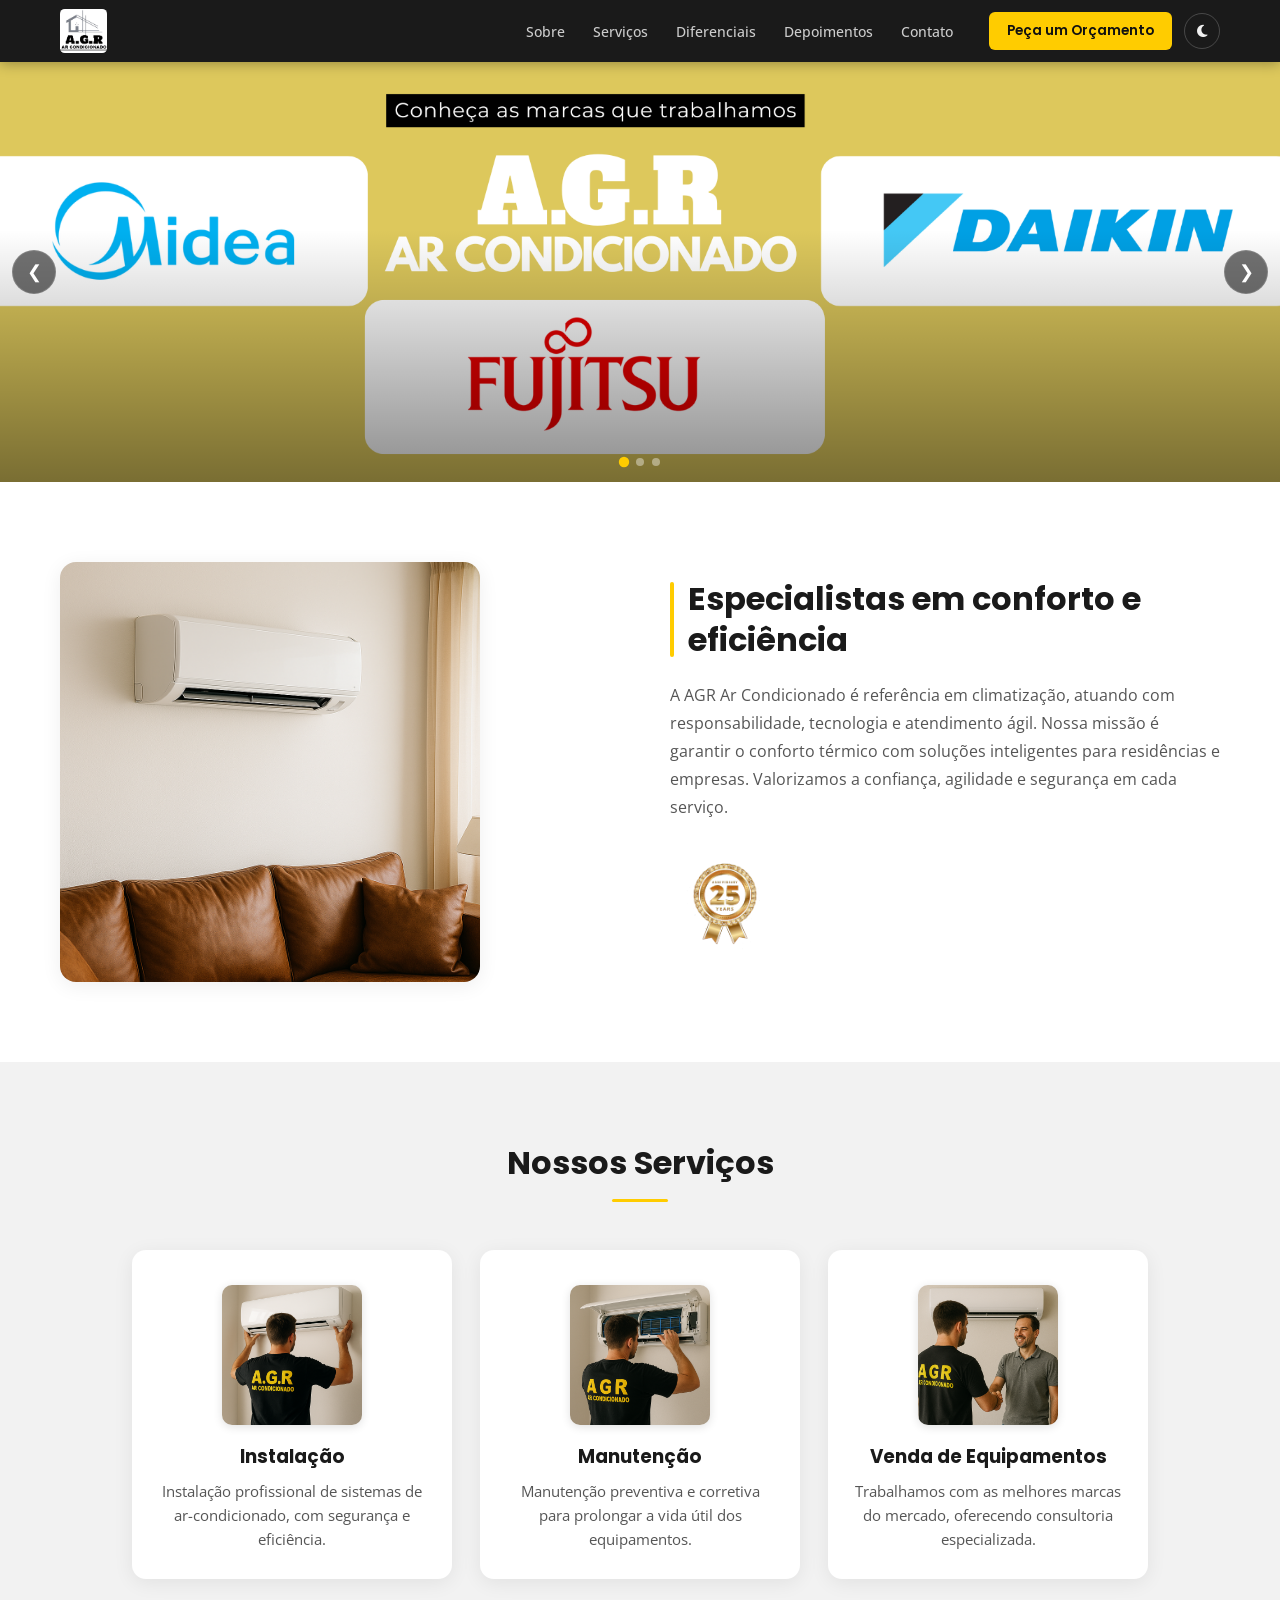
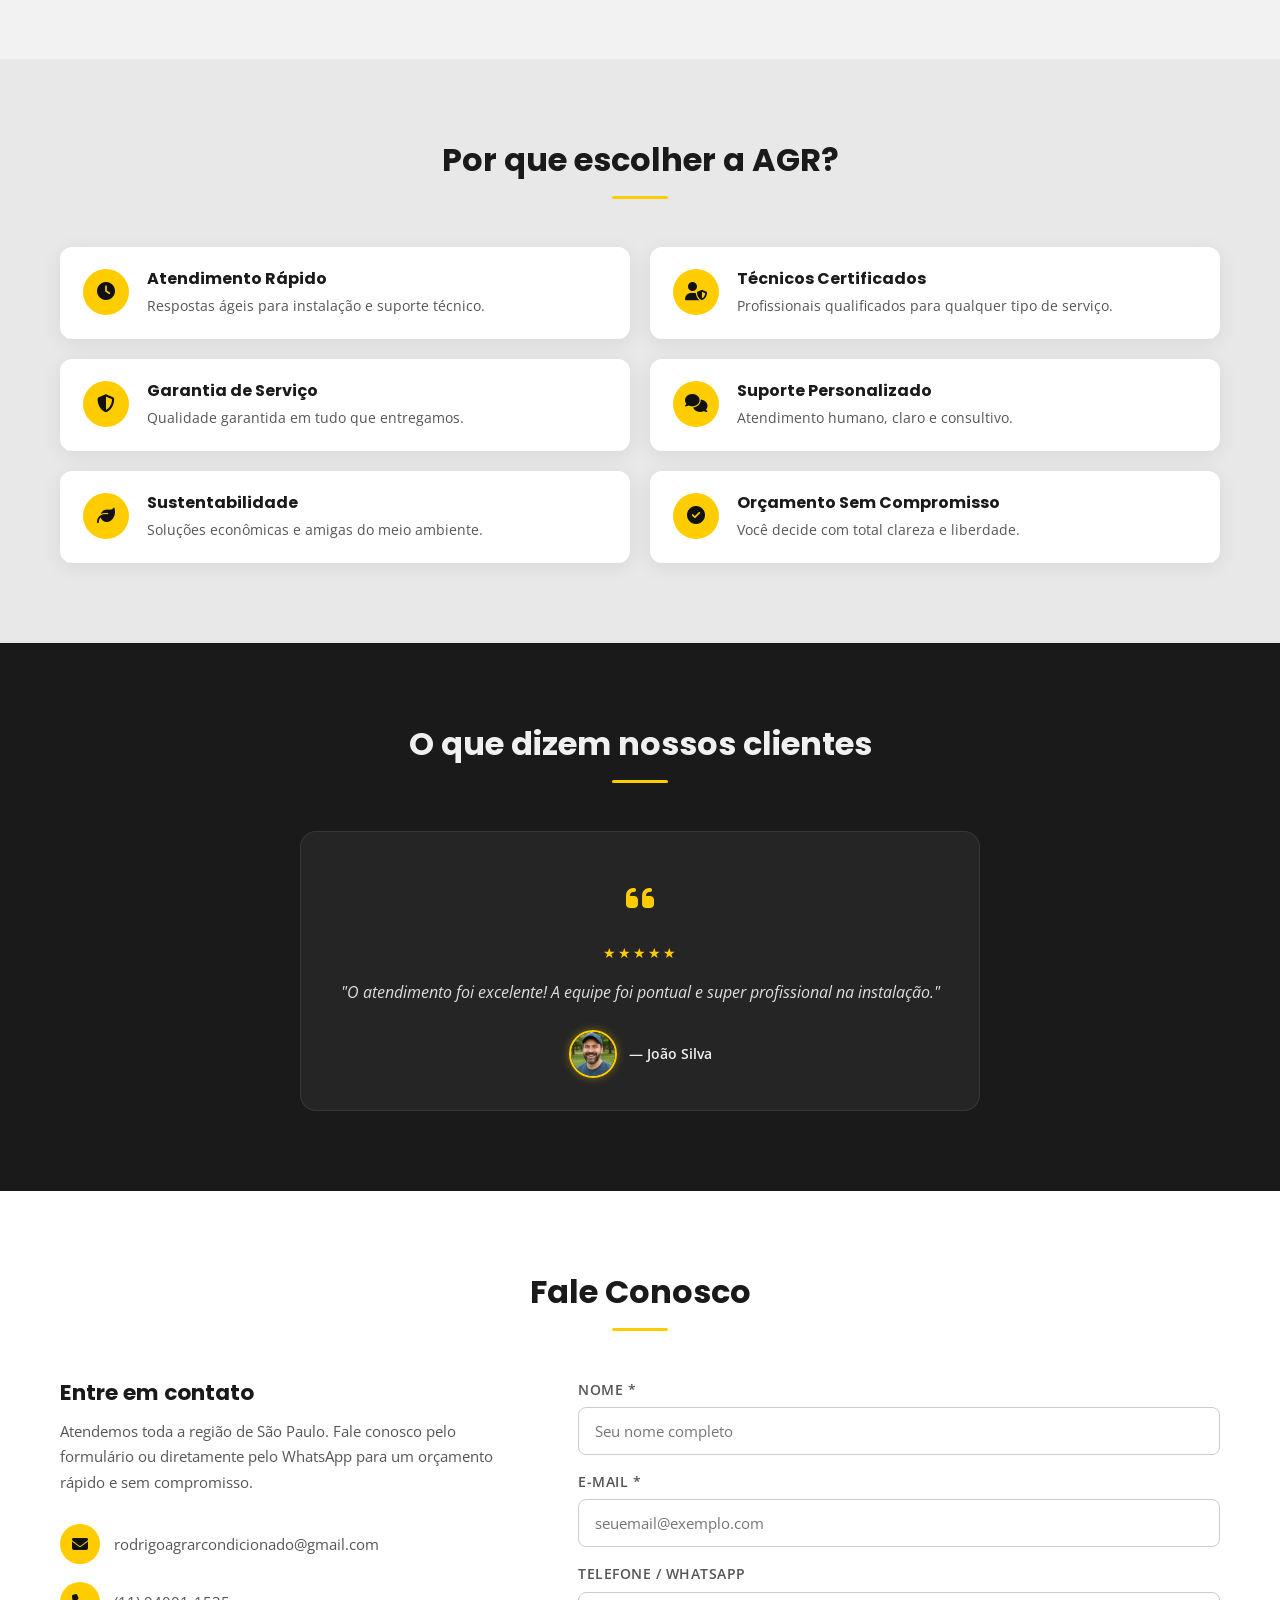
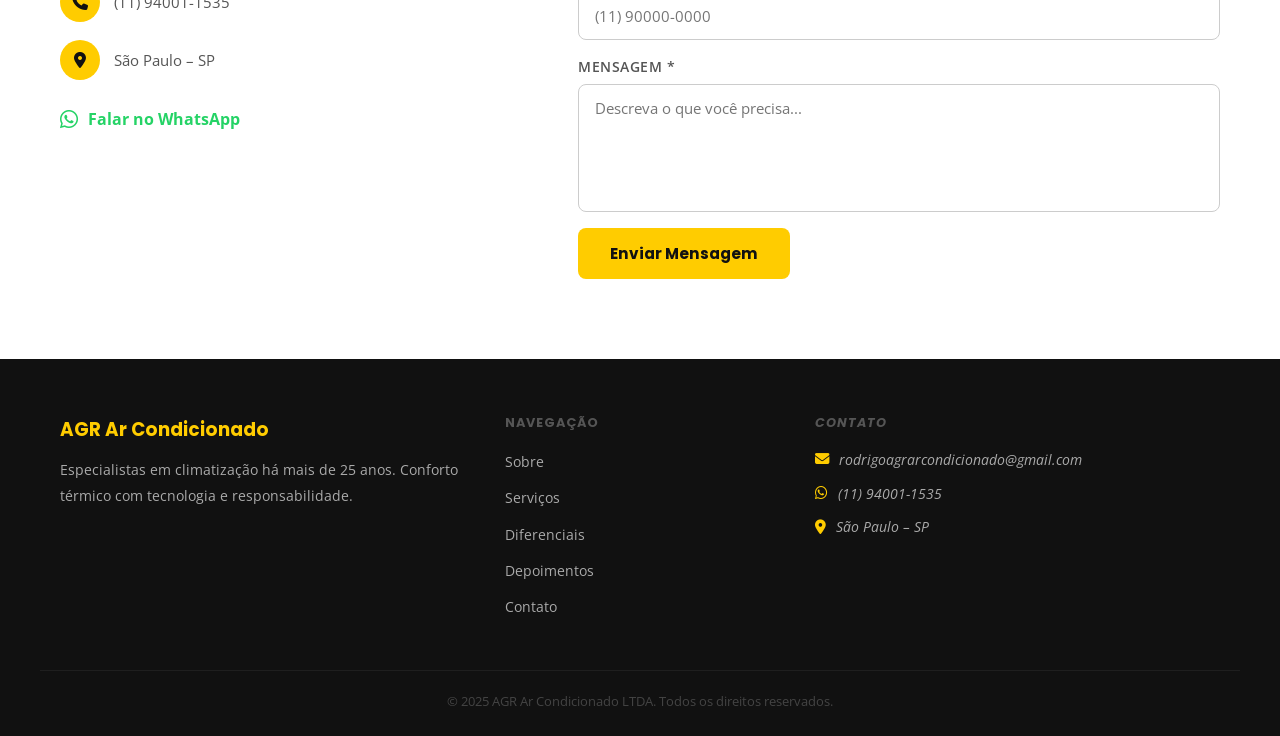
<file: index.html>
﻿<!DOCTYPE html>
<html lang="pt-BR" data-theme="light">
<head>
  <meta charset="UTF-8">
  <meta name="viewport" content="width=device-width, initial-scale=1.0">

  <!-- ══ SEO BÁSICO ══════════════════════════════════════════ -->
  <title>AGR Ar Condicionado | Instalação, Manutenção e Venda em SP</title>
  <meta name="description" content="A AGR Ar Condicionado oferece instalação, manutenção e venda de ar-condicionado em São Paulo com mais de 25 anos de experiência. Técnicos certificados, atendimento rápido e orçamento sem compromisso.">
  <meta name="robots" content="index, follow">
  <link rel="canonical" href="https://agrcondicionado.com.br/">

  <!-- ══ GOOGLE SEARCH CONSOLE ═══════════════════════════════
       Substitua o content= pelo seu código de verificação.
       Obtenha em: search.google.com/search-console
  ══════════════════════════════════════════════════════════ -->
  <meta name="google-site-verification" content="COLE_AQUI_SEU_CODIGO_DO_SEARCH_CONSOLE">

  <!-- ══ OPEN GRAPH — WhatsApp · Facebook · Instagram ════════ -->
  <meta property="og:type"        content="website">
  <meta property="og:url"         content="https://agrcondicionado.com.br/">
  <meta property="og:title"       content="AGR Ar Condicionado | Instalação, Manutenção e Venda em SP">
  <meta property="og:description" content="Mais de 25 anos de experiência em climatização residencial e comercial. Técnicos certificados, atendimento rápido e orçamento sem compromisso.">
  <meta property="og:image"       content="https://agrcondicionado.com.br/imgs/banner1.png">
  <meta property="og:locale"      content="pt_BR">
  <meta property="og:site_name"   content="AGR Ar Condicionado">

  <!-- ══ TWITTER CARD ════════════════════════════════════════ -->
  <meta name="twitter:card"        content="summary_large_image">
  <meta name="twitter:title"       content="AGR Ar Condicionado | Instalação, Manutenção e Venda em SP">
  <meta name="twitter:description" content="Mais de 25 anos de experiência em climatização residencial e comercial. Técnicos certificados e atendimento rápido.">
  <meta name="twitter:image"       content="https://agrcondicionado.com.br/imgs/banner1.png">

  <!-- ══ FAVICON ═════════════════════════════════════════════ -->
  <link rel="shortcut icon" href="./imgs/logo.ico" type="image/x-icon">

  <!-- ══ FONTS ════════════════════════════════════════════════ -->
  <link rel="preconnect" href="https://fonts.googleapis.com">
  <link rel="preconnect" href="https://fonts.gstatic.com" crossorigin>
  <link href="https://fonts.googleapis.com/css2?family=Open+Sans:wght@400;600&family=Poppins:wght@500;600;700&display=swap" rel="stylesheet">

  <!-- ══ ICONS ════════════════════════════════════════════════ -->
  <link rel="stylesheet" href="https://cdnjs.cloudflare.com/ajax/libs/font-awesome/6.5.0/css/all.min.css">

  <!-- ══ CSS ══════════════════════════════════════════════════ -->
  <link rel="stylesheet" href="./src/style.css">

  <!-- ══ SCHEMA.ORG — LocalBusiness / HVACBusiness ══════════ -->
  <script type="application/ld+json">
  {
    "@context": "https://schema.org",
    "@type": "HVACBusiness",
    "name": "AGR Ar Condicionado LTDA",
    "description": "Empresa especializada em instalação, manutenção preventiva/corretiva e venda de ar-condicionado em São Paulo. Mais de 25 anos de experiência, técnicos certificados e orçamento sem compromisso.",
    "url": "https://agrcondicionado.com.br",
    "logo": "https://agrcondicionado.com.br/imgs/logo.ico",
    "image": "https://agrcondicionado.com.br/imgs/banner1.png",
    "telephone": "+55-11-94001-1535",
    "email": "rodrigoagrarcondicionado@gmail.com",
    "priceRange": "$$",
    "address": {
      "@type": "PostalAddress",
      "streetAddress": "PREENCHER_ENDERECO",
      "addressLocality": "São Paulo",
      "addressRegion": "SP",
      "postalCode": "PREENCHER_CEP",
      "addressCountry": "BR"
    },
    "geo": {
      "@type": "GeoCoordinates",
      "latitude": "PREENCHER_LATITUDE",
      "longitude": "PREENCHER_LONGITUDE"
    },
    "areaServed": {
      "@type": "State",
      "name": "São Paulo"
    },
    "openingHoursSpecification": [
      {
        "@type": "OpeningHoursSpecification",
        "dayOfWeek": ["Monday", "Tuesday", "Wednesday", "Thursday", "Friday"],
        "opens": "08:00",
        "closes": "18:00"
      },
      {
        "@type": "OpeningHoursSpecification",
        "dayOfWeek": ["Saturday"],
        "opens": "08:00",
        "closes": "12:00"
      }
    ],
    "sameAs": [
      "PREENCHER_LINK_INSTAGRAM",
      "PREENCHER_LINK_FACEBOOK",
      "PREENCHER_LINK_GOOGLE_NEGOCIOS"
    ],
    "hasOfferCatalog": {
      "@type": "OfferCatalog",
      "name": "Serviços de Ar-Condicionado",
      "itemListElement": [
        { "@type": "Offer", "itemOffered": { "@type": "Service", "name": "Instalação de Ar-Condicionado" } },
        { "@type": "Offer", "itemOffered": { "@type": "Service", "name": "Manutenção Preventiva e Corretiva" } },
        { "@type": "Offer", "itemOffered": { "@type": "Service", "name": "Venda de Equipamentos de Ar-Condicionado" } }
      ]
    }
  }
  </script>

  <!-- ══ GOOGLE ANALYTICS GA4 ════════════════════════════════
       Substitua G-XXXXXXXXXX pelo seu Measurement ID.
       Obtenha em: analytics.google.com
  ══════════════════════════════════════════════════════════ -->
  <!-- <script async src="https://www.googletagmanager.com/gtag/js?id=G-XXXXXXXXXX"></script>
  <script>
    window.dataLayer = window.dataLayer || [];
    function gtag(){ dataLayer.push(arguments); }
    gtag('js', new Date());
    gtag('config', 'G-XXXXXXXXXX');
  </script> -->
</head>

<body>

<!-- ══════════════════════════════════════════
     HEADER
════════════════════════════════════════════ -->
<header class="header">
  <div class="container header-inner">

    <!-- Logo -->
    <a href="#" class="logo" aria-label="AGR Ar Condicionado — página inicial">
      <img src="./logo_agr_aprimorada (1).png" alt="Logotipo AGR Ar Condicionado">
    </a>

    <!-- Nav Desktop -->
    <nav class="nav-desktop" aria-label="Menu principal">
      <ul class="nav-list">
        <li><a href="#sobre">Sobre</a></li>
        <li><a href="#servicos">Serviços</a></li>
        <li><a href="#diferenciais">Diferenciais</a></li>
        <li><a href="#depoimentos">Depoimentos</a></li>
        <li><a href="#contato">Contato</a></li>
      </ul>
      <a class="btn-nav-cta" href="https://wa.me/5511940011535" target="_blank" rel="noopener noreferrer">
        Peça um Orçamento
      </a>
    </nav>

    <!-- Toggle de Tema -->
    <button
      id="themeToggle"
      class="theme-toggle"
      aria-label="Ativar tema escuro"
    >
      <i id="themeIcon" class="fas fa-moon" aria-hidden="true"></i>
    </button>

    <!-- Hambúrguer -->
    <button
      id="btnHamburguer"
      class="menu-hamburguer"
      aria-label="Abrir menu de navegação"
      aria-expanded="false"
      aria-controls="menuMobile"
    >
      <span id="hamburger-icon" aria-hidden="true">&#9776;</span>
    </button>

  </div>

  <!-- Menu Mobile -->
  <nav class="nav-mobile" id="menuMobile" aria-label="Menu mobile" aria-hidden="true">
    <ul class="nav-list-mobile">
      <li><a href="#sobre">Sobre</a></li>
      <li><a href="#servicos">Serviços</a></li>
      <li><a href="#diferenciais">Diferenciais</a></li>
      <li><a href="#depoimentos">Depoimentos</a></li>
      <li><a href="#contato">Contato</a></li>
    </ul>
    <a
      class="btn-mobile-cta"
      href="https://wa.me/5511940011535"
      target="_blank"
      rel="noopener noreferrer"
      aria-label="Pedir orçamento no WhatsApp"
    >
      Peça um Orçamento
    </a>
  </nav>
</header>


<!-- ══════════════════════════════════════════
     CARROSSEL
════════════════════════════════════════════ -->
<div class="carousel-wrapper" aria-label="Banners principais">
  <div class="carousel" role="region" aria-roledescription="carrossel" aria-live="polite">
    <div class="carousel-track">

      <!-- Slide 1 — sem lazy: está acima da dobra -->
      <div class="banner-item active" role="group" aria-roledescription="slide" aria-label="Slide 1 de 3">          <img src="./imgs/banner1.png" alt="Ar-condicionado instalado em ambiente residencial moderno">
      </div>

      <!-- Slide 2 -->
      <div class="banner-item" role="group" aria-roledescription="slide" aria-label="Slide 2 de 3">          <img src="./imgs/banner2.png" alt="Técnico AGR realizando manutenção em ar-condicionado" loading="lazy">
      </div>

      <!-- Slide 3 -->
      <div class="banner-item" role="group" aria-roledescription="slide" aria-label="Slide 3 de 3">          <img src="./imgs/banner3.png" alt="Equipamentos de ar-condicionado disponíveis para venda" loading="lazy">
        <a href="#contato" class="btn-banner">Agende agora</a>
      </div>

    </div>
  </div>

  <div class="carousel-buttons">
    <button class="btn-carousel prev" aria-label="Slide anterior">&#10094;</button>
    <button class="btn-carousel next" aria-label="Próximo slide">&#10095;</button>
  </div>

  <div class="carousel-indicators" role="tablist" aria-label="Navegação dos slides">
    <button role="tab" aria-selected="true"  aria-label="Ir para slide 1" class="active"></button>
    <button role="tab" aria-selected="false" aria-label="Ir para slide 2"></button>
    <button role="tab" aria-selected="false" aria-label="Ir para slide 3"></button>
  </div>
</div>


<!-- ══════════════════════════════════════════
     SOBRE NÓS
════════════════════════════════════════════ -->
<section id="sobre" class="sobre reveal">
  <div class="container sobre-grid">

    <div class="sobre-img">        <img
          src="./imgs/arnasala.png"
          alt="Ambiente residencial climatizado com ar-condicionado AGR"
          loading="lazy"
        >
    </div>

    <div class="sobre-texto">
      <h2>Especialistas em conforto e eficiência</h2>
      <p>
        A AGR Ar Condicionado é referência em climatização, atuando com responsabilidade,
        tecnologia e atendimento ágil. Nossa missão é garantir o conforto térmico com soluções
        inteligentes para residências e empresas. Valorizamos a confiança, agilidade e segurança
        em cada serviço.
      </p>

      <div class="selo">
        <a href="#contato" title="Fale conosco e peça seu orçamento">            <img src="./imgs/25anos.png" alt="Selo de 25 anos de experiência em ar-condicionado" loading="lazy">
        </a>
      </div>
    </div>

  </div>
</section>


<!-- ══════════════════════════════════════════
     SERVIÇOS
════════════════════════════════════════════ -->
<section id="servicos" class="servicos reveal reveal-delay-1">
  <div class="container">
    <h2 class="titulo-secao">Nossos Serviços</h2>
    <div class="cards-servicos">

      <article class="card-servico">          <img src="./imgs/instalação.png" alt="Técnico realizando instalação de ar-condicionado" class="img-servico" loading="lazy">
        <h3>Instalação</h3>
        <p>Instalação profissional de sistemas de ar-condicionado, com segurança e eficiência.</p>
      </article>

      <article class="card-servico">          <img src="./imgs/manutenção.png" alt="Manutenção preventiva de ar-condicionado" class="img-servico" loading="lazy">
        <h3>Manutenção</h3>
        <p>Manutenção preventiva e corretiva para prolongar a vida útil dos equipamentos.</p>
      </article>

      <article class="card-servico">          <img src="./imgs/venda.png" alt="Equipamentos de ar-condicionado disponíveis para compra" class="img-servico" loading="lazy">
        <h3>Venda de Equipamentos</h3>
        <p>Trabalhamos com as melhores marcas do mercado, oferecendo consultoria especializada.</p>
      </article>

    </div>
  </div>
</section>


<!-- ══════════════════════════════════════════
     DIFERENCIAIS
════════════════════════════════════════════ -->
<section id="diferenciais" class="diferenciais-lista reveal reveal-delay-2">
  <div class="container">
    <h2 class="titulo-secao">Por que escolher a AGR?</h2>

    <ul class="lista-diferenciais">
      <li>
        <span class="icon-wrap" aria-hidden="true"><i class="fas fa-clock"></i></span>
        <div>
          <h3>Atendimento Rápido</h3>
          <p>Respostas ágeis para instalação e suporte técnico.</p>
        </div>
      </li>
      <li>
        <span class="icon-wrap" aria-hidden="true"><i class="fas fa-user-shield"></i></span>
        <div>
          <h3>Técnicos Certificados</h3>
          <p>Profissionais qualificados para qualquer tipo de serviço.</p>
        </div>
      </li>
      <li>
        <span class="icon-wrap" aria-hidden="true"><i class="fas fa-shield-alt"></i></span>
        <div>
          <h3>Garantia de Serviço</h3>
          <p>Qualidade garantida em tudo que entregamos.</p>
        </div>
      </li>
      <li>
        <span class="icon-wrap" aria-hidden="true"><i class="fas fa-comments"></i></span>
        <div>
          <h3>Suporte Personalizado</h3>
          <p>Atendimento humano, claro e consultivo.</p>
        </div>
      </li>
      <li>
        <span class="icon-wrap" aria-hidden="true"><i class="fas fa-leaf"></i></span>
        <div>
          <h3>Sustentabilidade</h3>
          <p>Soluções econômicas e amigas do meio ambiente.</p>
        </div>
      </li>
      <li>
        <span class="icon-wrap" aria-hidden="true"><i class="fas fa-check-circle"></i></span>
        <div>
          <h3>Orçamento Sem Compromisso</h3>
          <p>Você decide com total clareza e liberdade.</p>
        </div>
      </li>
    </ul>
  </div>
</section>


<!-- ══════════════════════════════════════════
     DEPOIMENTOS
════════════════════════════════════════════ -->
<section id="depoimentos" class="depoimentos reveal reveal-delay-3">
  <div class="container">
    <h2 class="titulo-secao">O que dizem nossos clientes</h2>

    <div class="depoimentos-slider" aria-live="polite" aria-label="Depoimentos de clientes">

      <div class="depoimento active" role="group" aria-label="Depoimento de João Silva">
        <span class="quote-icon" aria-hidden="true"><i class="fas fa-quote-left"></i></span>
        <span class="stars" aria-label="5 estrelas">★★★★★</span>
        <p>"O atendimento foi excelente! A equipe foi pontual e super profissional na instalação."</p>
        <footer>
          <img class="avatar" src="./imgs/joao.jpg" alt="Foto de João Silva" loading="lazy">
          <span>— João Silva</span>
        </footer>
      </div>

      <div class="depoimento" role="group" aria-label="Depoimento de Maria Fernanda">
        <span class="quote-icon" aria-hidden="true"><i class="fas fa-quote-left"></i></span>
        <span class="stars" aria-label="5 estrelas">★★★★★</span>
        <p>"Empresa séria e comprometida. Qualidade do serviço incrível e o cuidado com os detalhes."</p>
        <footer>
          <img class="avatar" src="./imgs/maria.jpg" alt="Foto de Maria Fernanda" loading="lazy">
          <span>— Maria Fernanda</span>
        </footer>
      </div>

      <div class="depoimento" role="group" aria-label="Depoimento de Lucas Andrade">
        <span class="quote-icon" aria-hidden="true"><i class="fas fa-quote-left"></i></span>
        <span class="stars" aria-label="5 estrelas">★★★★★</span>
        <p>"Tive suporte do início ao fim. Com certeza recomendo!"</p>
        <footer>
          <img class="avatar" src="./imgs/lucas.jpg" alt="Foto de Lucas Andrade" loading="lazy">
          <span>— Lucas Andrade</span>
        </footer>
      </div>

    </div>
  </div>
</section>


<!-- ══════════════════════════════════════════
     CONTATO
════════════════════════════════════════════ -->
<section id="contato" class="contato reveal reveal-delay-4">
  <div class="container">
    <h2 class="titulo-secao">Fale Conosco</h2>

    <div class="contato-grid">

      <!-- Coluna de informações -->
      <div class="contato-info-col">
        <h3>Entre em contato</h3>
        <p>
          Atendemos toda a região de São Paulo. Fale conosco pelo formulário ou diretamente
          pelo WhatsApp para um orçamento rápido e sem compromisso.
        </p>

        <div class="info-item">
          <i class="fas fa-envelope" aria-hidden="true"></i>
          <span>rodrigoagrarcondicionado@gmail.com</span>
        </div>

        <div class="info-item">
          <i class="fas fa-phone" aria-hidden="true"></i>
          <a href="tel:+5511940011535">(11) 94001-1535</a>
        </div>

        <div class="info-item">
          <i class="fas fa-map-marker-alt" aria-hidden="true"></i>
          <span>São Paulo – SP</span>
        </div>

        <a
          href="https://wa.me/5511940011535"
          target="_blank"
          rel="noopener noreferrer"
          class="whatsapp-link"
          aria-label="Conversar no WhatsApp com a AGR Ar Condicionado"
        >
          <i class="fab fa-whatsapp" aria-hidden="true"></i>
          Falar no WhatsApp
        </a>
      </div>

      <!-- Formulário -->
      <form
        action="https://formsubmit.co/rodrigoagrarcondicionado@gmail.com"
        method="POST"
        class="form-contato"
        aria-label="Formulário de contato"
      >
        <input type="hidden" name="_captcha"  value="false">
        <input type="hidden" name="_next"     value="https://agrcondicionado.com.br/obrigado.html">
        <input type="hidden" name="_subject"  value="Novo contato pelo site AGR">

        <label>
          Nome *
          <input type="text"  name="nome"     placeholder="Seu nome completo"       required autocomplete="name">
        </label>
        <label>
          E-mail *
          <input type="email" name="email"    placeholder="seuemail@exemplo.com"    required autocomplete="email">
        </label>
        <label>
          Telefone / WhatsApp
          <input type="tel"   name="telefone" placeholder="(11) 90000-0000"                  autocomplete="tel">
        </label>
        <label>
          Mensagem *
          <textarea name="mensagem" rows="5"  placeholder="Descreva o que você precisa..." required></textarea>
        </label>

        <button type="submit" class="btn-submit">Enviar Mensagem</button>
      </form>

    </div>
  </div>
</section>


<!-- ══════════════════════════════════════════
     RODAPÉ
════════════════════════════════════════════ -->
<footer class="rodape">
  <div class="container rodape-conteudo">

    <div class="rodape-logo">
      <p>AGR Ar Condicionado</p>
      <span class="rodape-desc">
        Especialistas em climatização há mais de 25 anos. Conforto térmico com tecnologia e responsabilidade.
      </span>
    </div>

    <nav class="rodape-links" aria-label="Links do rodapé">
      <h4>Navegação</h4>
      <ul>
        <li><a href="#sobre">Sobre</a></li>
        <li><a href="#servicos">Serviços</a></li>
        <li><a href="#diferenciais">Diferenciais</a></li>
        <li><a href="#depoimentos">Depoimentos</a></li>
        <li><a href="#contato">Contato</a></li>
      </ul>
    </nav>

    <address class="rodape-contato">
      <h4>Contato</h4>
      <p><i class="fas fa-envelope" aria-hidden="true"></i> rodrigoagrarcondicionado@gmail.com</p>
      <p>
        <i class="fab fa-whatsapp" aria-hidden="true"></i>
        <a href="https://wa.me/5511940011535" target="_blank" rel="noopener noreferrer">
          (11) 94001-1535
        </a>
      </p>
      <p><i class="fas fa-map-marker-alt" aria-hidden="true"></i> São Paulo – SP</p>
    </address>

  </div>

  <div class="rodape-copy">
    <p>&copy; 2025 AGR Ar Condicionado LTDA. Todos os direitos reservados.</p>
  </div>
</footer>


<!-- ══ SCRIPTS ══════════════════════════════════════════════ -->
<script type="module" src="./src/main.js"></script>

</body>
</html>
</file>
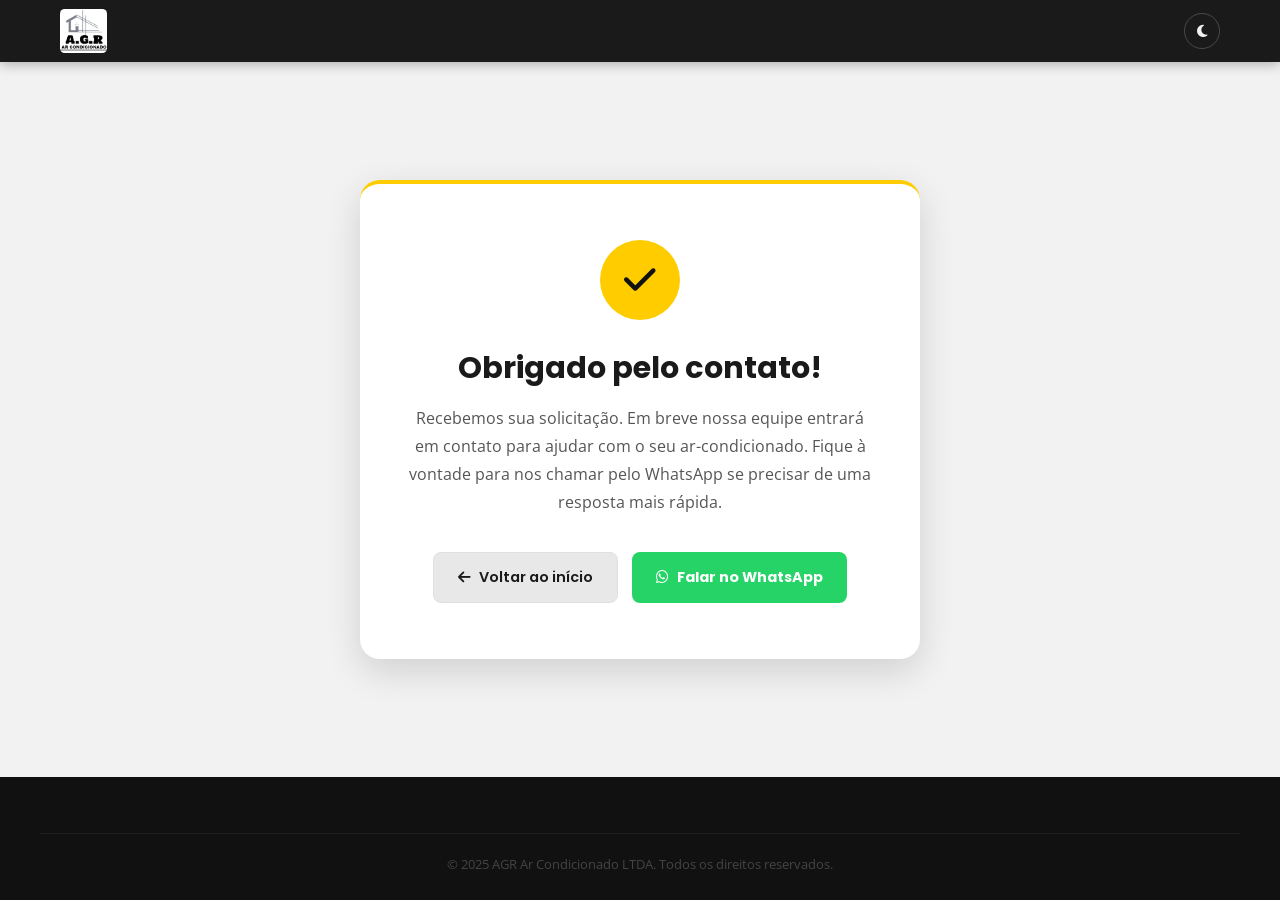
<file: obrigado.html>
<!DOCTYPE html>
<html lang="pt-BR" data-theme="light">
<head>
  <meta charset="UTF-8">
  <meta name="viewport" content="width=device-width, initial-scale=1.0">
  <title>Obrigado pelo contato! | AGR Ar Condicionado</title>
  <meta name="description" content="Recebemos sua mensagem. Em breve a equipe AGR Ar Condicionado entrará em contato.">
  <meta name="robots" content="noindex, nofollow">

  <link rel="shortcut icon" href="./imgs/logo.ico" type="image/x-icon">
  <link rel="preconnect" href="https://fonts.googleapis.com">
  <link rel="preconnect" href="https://fonts.gstatic.com" crossorigin>
  <link href="https://fonts.googleapis.com/css2?family=Open+Sans:wght@400;600&family=Poppins:wght@500;600;700&display=swap" rel="stylesheet">
  <link rel="stylesheet" href="https://cdnjs.cloudflare.com/ajax/libs/font-awesome/6.5.0/css/all.min.css">
  <link rel="stylesheet" href="./src/style.css">

  <style>
    /* Estilos específicos da página obrigado */
    .obrigado-page {
      min-height: 100dvh;
      display: flex;
      flex-direction: column;
    }

    .obrigado-main {
      flex: 1;
      display: flex;
      align-items: center;
      justify-content: center;
      padding: 60px 20px;
      background-color: var(--bg-primary);
      transition: background-color var(--transition);
    }

    .obrigado-card {
      background: var(--bg-card);
      border-radius: 20px;
      padding: 56px 48px;
      max-width: 560px;
      width: 100%;
      text-align: center;
      box-shadow: var(--card-shadow-h);
      border-top: 4px solid var(--accent);
    }

    .obrigado-icon {
      width: 80px;
      height: 80px;
      background: var(--accent);
      border-radius: 50%;
      display: flex;
      align-items: center;
      justify-content: center;
      margin: 0 auto 28px;
      font-size: 36px;
      color: #111;
    }

    .obrigado-card h1 {
      font-size: 1.9rem;
      color: var(--text-primary);
      margin-bottom: 16px;
    }

    .obrigado-card p {
      font-size: 1rem;
      color: var(--text-secondary);
      line-height: 1.75;
      margin-bottom: 36px;
    }

    .obrigado-actions {
      display: flex;
      gap: 14px;
      justify-content: center;
      flex-wrap: wrap;
    }

    .btn-voltar {
      display: inline-flex;
      align-items: center;
      gap: 8px;
      padding: 13px 24px;
      background: var(--bg-alt);
      color: var(--text-primary);
      font-family: 'Poppins', sans-serif;
      font-weight: 600;
      font-size: 0.9rem;
      border-radius: 8px;
      border: 1.5px solid var(--border);
      transition: background var(--transition), border-color var(--transition);
    }

    .btn-voltar:hover {
      background: var(--border);
      border-color: var(--border-strong);
    }

    .btn-whatsapp {
      display: inline-flex;
      align-items: center;
      gap: 8px;
      padding: 13px 24px;
      background: #25D366;
      color: #fff;
      font-family: 'Poppins', sans-serif;
      font-weight: 700;
      font-size: 0.9rem;
      border-radius: 8px;
      transition: background var(--transition), transform var(--transition);
    }

    .btn-whatsapp:hover {
      background: #1ebe5d;
      transform: translateY(-2px);
    }

    @media (max-width: 480px) {
      .obrigado-card {
        padding: 40px 24px;
      }

      .obrigado-card h1 {
        font-size: 1.5rem;
      }

      .obrigado-actions {
        flex-direction: column;
      }

      .btn-voltar,
      .btn-whatsapp {
        width: 100%;
        justify-content: center;
      }
    }
  </style>
</head>

<body class="obrigado-page">

<!-- Header mínimo -->
<header class="header">
  <div class="container header-inner">
    <a href="/" class="logo" aria-label="AGR Ar Condicionado — página inicial">
      <img src="./logo_agr_aprimorada (1).png" alt="Logotipo AGR Ar Condicionado">
    </a>

    <button
      id="themeToggle"
      class="theme-toggle"
      aria-label="Ativar tema escuro"
    >
      <i id="themeIcon" class="fas fa-moon" aria-hidden="true"></i>
    </button>
  </div>
</header>

<!-- Conteúdo principal -->
<main class="obrigado-main">
  <div class="obrigado-card">

    <div class="obrigado-icon" aria-hidden="true">
      <i class="fas fa-check"></i>
    </div>

    <h1>Obrigado pelo contato!</h1>

    <p>
      Recebemos sua solicitação. Em breve nossa equipe entrará em contato para
      ajudar com o seu ar-condicionado. Fique à vontade para nos chamar pelo
      WhatsApp se precisar de uma resposta mais rápida.
    </p>

    <div class="obrigado-actions">
      <a href="/" class="btn-voltar">
        <i class="fas fa-arrow-left" aria-hidden="true"></i>
        Voltar ao início
      </a>
      <a
        href="https://wa.me/5511940011535?text=Olá!%20Acabei%20de%20enviar%20um%20contato%20pelo%20site%20e%20gostaria%20de%20mais%20informações."
        target="_blank"
        rel="noopener noreferrer"
        class="btn-whatsapp"
      >
        <i class="fab fa-whatsapp" aria-hidden="true"></i>
        Falar no WhatsApp
      </a>
    </div>

  </div>
</main>

<!-- Rodapé mínimo -->
<footer class="rodape">
  <div class="rodape-copy">
    <p>&copy; 2025 AGR Ar Condicionado LTDA. Todos os direitos reservados.</p>
  </div>
</footer>

<script type="module" src="./src/main.js"></script>
</body>
</html>
</file>
<file: src/style.css>
/* ============================================================
   AGR Ar Condicionado — style.css
   Design: Premium Preto · Chumbo · Amarelo  |  Dark + Light
   ============================================================ */

/* ── 1. CSS VARIABLES ──────────────────────────────────────── */
:root {
  /* Tema Claro */
  --bg-primary:      #f2f2f2;
  --bg-secondary:    #ffffff;
  --bg-card:         #ffffff;
  --bg-alt:          #e8e8e8;

  --text-primary:    #1a1a1a;
  --text-secondary:  #555555;
  --text-muted:      #888888;

  --accent:          #ffcc00;
  --accent-dark:     #e6b800;
  --accent-text:     #111111;

  --header-bg:       #1a1a1a;
  --header-text:     #f0f0f0;
  --header-link:     #cccccc;

  --border:          #e0e0e0;
  --border-strong:   #cccccc;

  --card-shadow:     0 4px 20px rgba(0,0,0,0.07);
  --card-shadow-h:   0 12px 36px rgba(0,0,0,0.14);

  --input-bg:        #ffffff;
  --input-border:    #cccccc;

  --section-dark-bg: #1a1a1a;
  --section-dark-tx: #f0f0f0;

  --footer-bg:       #111111;
  --footer-tx:       #aaaaaa;

  --transition:      0.3s ease;
}

[data-theme="dark"] {
  --bg-primary:      #111111;
  --bg-secondary:    #1a1a1a;
  --bg-card:         #202020;
  --bg-alt:          #161616;

  --text-primary:    #e8e8e8;
  --text-secondary:  #aaaaaa;
  --text-muted:      #666666;

  --accent:          #ffcc00;
  --accent-dark:     #e6b800;
  --accent-text:     #111111;

  --header-bg:       #0d0d0d;
  --header-text:     #e8e8e8;
  --header-link:     #bbbbbb;

  --border:          #2e2e2e;
  --border-strong:   #3e3e3e;

  --card-shadow:     0 4px 20px rgba(0,0,0,0.45);
  --card-shadow-h:   0 12px 36px rgba(0,0,0,0.65);

  --input-bg:        #252525;
  --input-border:    #3a3a3a;

  --section-dark-bg: #0d0d0d;
  --section-dark-tx: #e8e8e8;

  --footer-bg:       #080808;
  --footer-tx:       #777777;
}

/* ── 2. RESET ───────────────────────────────────────────────── */
*,
*::before,
*::after { box-sizing: border-box; margin: 0; padding: 0; }

html, body { overflow-x: hidden; }

html { scroll-behavior: smooth; }

body {
  background-color: var(--bg-primary);
  color: var(--text-primary);
  font-family: 'Open Sans', sans-serif;
  font-size: 1rem;
  line-height: 1.65;
  transition: background-color var(--transition), color var(--transition);
}

a { text-decoration: none; color: inherit; }

img     { display: block; max-width: 100%; }

/* picture precisa ser block para herdar width/height do pai */
picture { display: block; }

.banner-item picture {
  width: 100%;
  height: 100%;
}

/* ── 3. UTILITÁRIOS ─────────────────────────────────────────── */
.container {
  max-width: 1200px;
  margin: 0 auto;
  padding: 0 20px;
  width: 100%;
}

h1, h2, h3, h4 { font-family: 'Poppins', sans-serif; line-height: 1.3; }

/* Título de seção com traço amarelo centralizado */
.titulo-secao {
  font-size: 2rem;
  color: var(--text-primary);
  margin-bottom: 48px;
  text-align: center;
  position: relative;
  padding-bottom: 18px;
}

.titulo-secao::after {
  content: '';
  position: absolute;
  bottom: 0;
  left: 50%;
  transform: translateX(-50%);
  width: 56px;
  height: 3px;
  background: var(--accent);
  border-radius: 2px;
}

/* ── 4. LOGO ────────────────────────────────────────────────── */
.logo {
  display: flex;
  align-items: center;
  flex-shrink: 0;
  gap: 10px;
}

.logo img {
  height: 44px;
  width: auto;
  object-fit: contain;
  border-radius: 10%;
  transition: transform var(--transition);
}

.logo img:hover { transform: scale(1.06); }

.logo-text {
  font-family: 'Poppins', sans-serif;
  font-weight: 700;
  font-size: 1.1rem;
  color: var(--accent);
  line-height: 1.2;
  display: none; /* visível apenas se quiser adicionar nome ao lado da logo */
}

/* ── 5. HEADER ──────────────────────────────────────────────── */
.header {
  background-color: var(--header-bg);
  position: sticky;
  top: 0;
  z-index: 100;
  box-shadow: 0 2px 12px rgba(0,0,0,0.3);
  transition: background-color var(--transition);
}

.header-inner {
  display: flex;
  align-items: center;
  justify-content: space-between;
  gap: 12px;
  height: 62px;
  padding: 0 20px;
}

/* ── 6. NAV DESKTOP ─────────────────────────────────────────── */
.nav-desktop {
  display: flex;
  align-items: center;
  flex: 1;
  justify-content: flex-end;
  gap: 8px;
}

.nav-list {
  list-style: none;
  display: flex;
  align-items: center;
  gap: 4px;
  margin-right: 16px;
}

.nav-list li a {
  color: var(--header-link);
  font-size: 0.9rem;
  font-weight: 500;
  padding: 6px 12px;
  border-radius: 6px;
  transition: color var(--transition), background var(--transition);
}

.nav-list li a:hover {
  color: var(--accent);
  background: rgba(255,204,0,0.08);
}

/* Botão CTA da navbar */
.btn-nav-cta {
  padding: 8px 18px;
  background: var(--accent);
  color: var(--accent-text);
  font-family: 'Poppins', sans-serif;
  font-weight: 600;
  font-size: 0.85rem;
  border-radius: 6px;
  white-space: nowrap;
  transition: background var(--transition), transform var(--transition);
}

.btn-nav-cta:hover {
  background: var(--accent-dark);
  transform: translateY(-1px);
}

/* ── 7. TOGGLE DE TEMA ──────────────────────────────────────── */
.theme-toggle {
  width: 36px;
  height: 36px;
  border-radius: 50%;
  border: 1.5px solid rgba(255,255,255,0.2);
  background: transparent;
  color: var(--header-text);
  font-size: 14px;
  cursor: pointer;
  display: flex;
  align-items: center;
  justify-content: center;
  transition: background var(--transition), border-color var(--transition), color var(--transition);
  flex-shrink: 0;
}

.theme-toggle:hover {
  background: var(--accent);
  border-color: var(--accent);
  color: #111;
}

/* ── 8. MENU HAMBÚRGUER ─────────────────────────────────────── */
.menu-hamburguer {
  display: none;
  background: none;
  border: none;
  color: var(--header-text);
  font-size: 22px;
  cursor: pointer;
  padding: 6px;
  border-radius: 6px;
  transition: background var(--transition);
  align-items: center;
  justify-content: center;
  flex-shrink: 0;
}

.menu-hamburguer:hover { background: rgba(255,255,255,0.1); }

/* ── 9. MENU MOBILE ─────────────────────────────────────────── */
.nav-mobile {
  display: none;
  position: absolute;
  top: 100%;
  right: 0;
  left: 0;
  background: var(--header-bg);
  border-top: 1px solid rgba(255,255,255,0.08);
  box-shadow: 0 8px 24px rgba(0,0,0,0.25);
  z-index: 99;
}

.nav-mobile.active { display: block; }

.nav-list-mobile {
  list-style: none;
  display: flex;
  flex-direction: column;
}

.nav-list-mobile li a {
  display: block;
  padding: 14px 24px;
  font-size: 0.95rem;
  font-weight: 500;
  color: var(--header-link);
  border-bottom: 1px solid rgba(255,255,255,0.06);
  transition: color var(--transition), background var(--transition);
}

.nav-list-mobile li a:hover {
  color: var(--accent);
  background: rgba(255,204,0,0.06);
}

.nav-mobile .btn-mobile-cta {
  display: block;
  margin: 16px 24px;
  padding: 12px;
  background: var(--accent);
  color: #111;
  font-weight: 700;
  text-align: center;
  border-radius: 8px;
}

/* ── 10. CARROSSEL ──────────────────────────────────────────── */
.carousel-wrapper {
  position: relative;
  width: 100%;
  background: #000;
}

.carousel {
  position: relative;
  width: 100%;
  height: 420px;
  overflow: hidden;
}

.carousel-track { position: relative; width: 100%; height: 100%; }

.banner-item {
  position: absolute;
  inset: 0;
  opacity: 0;
  z-index: 0;
  transition: opacity 0.7s ease-in-out;
}

.banner-item.active { opacity: 1; z-index: 1; }

.banner-item img {
  width: 100%;
  height: 100%;
  object-fit: cover;
}

/* Gradiente escuro na base dos banners para legibilidade */
.banner-item::after {
  content: '';
  position: absolute;
  inset: 0;
  background: linear-gradient(to top, rgba(0,0,0,0.45) 0%, transparent 60%);
  pointer-events: none;
}

/* Botão "Agende agora" sobre banner */
.btn-banner {
  position: absolute;
  bottom: 52px;
  left: 50%;
  transform: translateX(-50%);
  padding: 12px 28px;
  background: var(--accent);
  color: #111;
  font-family: 'Poppins', sans-serif;
  font-weight: 700;
  font-size: 0.95rem;
  border-radius: 8px;
  white-space: nowrap;
  box-shadow: 0 4px 16px rgba(0,0,0,0.3);
  z-index: 2;
  transition: background var(--transition), transform var(--transition);
}

.btn-banner:hover {
  background: var(--accent-dark);
  transform: translateX(-50%) translateY(-2px);
}

/* Setas prev/next */
.carousel-buttons {
  position: absolute;
  top: 50%;
  left: 0;
  right: 0;
  display: flex;
  justify-content: space-between;
  transform: translateY(-50%);
  z-index: 3;
  pointer-events: none;
  padding: 0 12px;
}

.btn-carousel {
  pointer-events: all;
  background: rgba(0,0,0,0.55);
  border: 1.5px solid rgba(255,255,255,0.15);
  color: #fff;
  width: 44px;
  height: 44px;
  border-radius: 50%;
  font-size: 18px;
  cursor: pointer;
  display: flex;
  align-items: center;
  justify-content: center;
  transition: background var(--transition), border-color var(--transition), transform 0.15s;
}

.btn-carousel:hover {
  background: var(--accent);
  border-color: var(--accent);
  color: #111;
}

.btn-carousel.clicked { transform: scale(1.12); }

/* Bolinhas indicadoras */
.carousel-indicators {
  position: absolute;
  bottom: 16px;
  left: 50%;
  transform: translateX(-50%);
  display: flex;
  gap: 8px;
  z-index: 4;
}

.carousel-indicators button {
  width: 8px;
  height: 8px;
  border-radius: 50%;
  border: none;
  padding: 0;
  background: rgba(255,255,255,0.4);
  cursor: pointer;
  transition: background var(--transition), transform var(--transition);
}

.carousel-indicators button.active {
  background: var(--accent);
  transform: scale(1.3);
}

/* ── 11. SOBRE ──────────────────────────────────────────────── */
.sobre {
  padding: 80px 20px;
  background-color: var(--bg-secondary);
  transition: background-color var(--transition);
}

.sobre-grid {
  display: flex;
  align-items: center;
  gap: 60px;
  flex-wrap: wrap;
}

.sobre-img {
  flex: 1 1 340px;
}

.sobre-img img {
  width: 100%;
  max-width: 420px;
  border-radius: 16px;
  box-shadow: var(--card-shadow);
  transition: transform var(--transition), box-shadow var(--transition);
}

.sobre-img img:hover {
  transform: scale(1.02);
  box-shadow: var(--card-shadow-h);
}

.sobre-texto {
  flex: 1 1 340px;
  max-width: 560px;
}

.sobre-texto h2 {
  font-size: 2rem;
  color: var(--text-primary);
  margin-bottom: 20px;
  padding-left: 18px;
  position: relative;
}

.sobre-texto h2::before {
  content: '';
  position: absolute;
  left: 0;
  top: 4px;
  bottom: 4px;
  width: 4px;
  background: var(--accent);
  border-radius: 3px;
}

.sobre-texto p {
  font-size: 1rem;
  line-height: 1.75;
  color: var(--text-secondary);
}

.selo {
  margin-top: 28px;
  display: inline-block;
}

.selo img {
  width: 110px;
  height: auto;
  transition: transform 0.25s ease;
  cursor: pointer;
}

.selo img:hover { transform: scale(1.1) rotate(-2deg); }

/* ── 12. SERVIÇOS ───────────────────────────────────────────── */
.servicos {
  padding: 80px 20px;
  background-color: var(--bg-primary);
  text-align: center;
  transition: background-color var(--transition);
}

.cards-servicos {
  display: flex;
  flex-wrap: wrap;
  justify-content: center;
  gap: 28px;
}

.card-servico {
  background: var(--bg-card);
  border-radius: 14px;
  padding: 32px 24px 28px;
  width: 100%;
  max-width: 320px;
  box-shadow: var(--card-shadow);
  border-top: 3px solid transparent;
  transition: transform var(--transition), box-shadow var(--transition),
              border-top-color var(--transition), background-color var(--transition);
  display: flex;
  flex-direction: column;
  align-items: center;
}

.card-servico:hover {
  transform: translateY(-10px);
  box-shadow: var(--card-shadow-h);
  border-top-color: var(--accent);
}

.img-servico {
  width: 140px;
  height: 140px;
  object-fit: cover;
  border-radius: 10px;
  margin-bottom: 20px;
  box-shadow: 0 2px 10px rgba(0,0,0,0.12);
}

.card-servico h3 {
  font-size: 1.15rem;
  color: var(--text-primary);
  margin-bottom: 10px;
}

.card-servico p {
  font-size: 0.95rem;
  color: var(--text-secondary);
  line-height: 1.6;
  text-align: center;
}

/* ── 13. DIFERENCIAIS ───────────────────────────────────────── */
.diferenciais-lista {
  padding: 80px 20px;
  background-color: var(--bg-alt);
  transition: background-color var(--transition);
}

.lista-diferenciais {
  list-style: none;
  margin-top: 0;
  display: grid;
  grid-template-columns: repeat(2, 1fr);
  gap: 20px;
}

.lista-diferenciais li {
  display: flex;
  align-items: flex-start;
  gap: 18px;
  background: var(--bg-card);
  padding: 22px 20px;
  border-radius: 12px;
  box-shadow: var(--card-shadow);
  border-left: 3px solid transparent;
  transition: transform var(--transition), box-shadow var(--transition),
              border-left-color var(--transition), background-color var(--transition);
}

.lista-diferenciais li:hover {
  transform: translateY(-4px);
  box-shadow: var(--card-shadow-h);
  border-left-color: var(--accent);
}

/* Ícone em círculo amarelo */
.lista-diferenciais .icon-wrap {
  width: 46px;
  height: 46px;
  min-width: 46px;
  background: var(--accent);
  border-radius: 50%;
  display: flex;
  align-items: center;
  justify-content: center;
  font-size: 18px;
  color: #111;
  flex-shrink: 0;
}

.lista-diferenciais h3 {
  font-size: 1rem;
  color: var(--text-primary);
  margin-bottom: 5px;
}

.lista-diferenciais p {
  font-size: 0.9rem;
  color: var(--text-secondary);
  line-height: 1.55;
}

/* ── 14. DEPOIMENTOS ────────────────────────────────────────── */
.depoimentos {
  padding: 80px 20px;
  background-color: var(--section-dark-bg);
  text-align: center;
  transition: background-color var(--transition);
}

.depoimentos .titulo-secao {
  color: #f0f0f0;
}

.depoimentos .titulo-secao::after {
  background: var(--accent);
}

.depoimentos-slider {
  position: relative;
  max-width: 680px;
  margin: 0 auto;
  min-height: 220px;
}

.depoimento {
  position: absolute;
  inset: 0;
  opacity: 0;
  transition: opacity 0.5s ease;
  background: rgba(255,255,255,0.05);
  border: 1px solid rgba(255,255,255,0.08);
  border-radius: 16px;
  padding: 40px 32px 32px;
}

.depoimento.active {
  opacity: 1;
  position: relative;
}

/* Aspas */
.depoimento .quote-icon {
  font-size: 32px;
  color: var(--accent);
  margin-bottom: 16px;
  display: block;
}

/* Estrelas */
.depoimento .stars {
  color: var(--accent);
  font-size: 14px;
  letter-spacing: 2px;
  margin-bottom: 14px;
  display: block;
}

.depoimento p {
  font-size: 1rem;
  color: rgba(255,255,255,0.85);
  line-height: 1.75;
  font-style: italic;
}

.depoimento footer {
  display: flex;
  align-items: center;
  justify-content: center;
  gap: 12px;
  margin-top: 24px;
  font-weight: 600;
  color: #f0f0f0;
  font-size: 0.9rem;
}

.depoimento .avatar {
  width: 48px;
  height: 48px;
  border-radius: 50%;
  object-fit: cover;
  border: 2px solid var(--accent);
  box-shadow: 0 0 8px rgba(255,204,0,0.4);
}

/* ── 15. CONTATO ────────────────────────────────────────────── */
.contato {
  padding: 80px 20px;
  background-color: var(--bg-secondary);
  transition: background-color var(--transition);
}

.contato-grid {
  display: grid;
  grid-template-columns: 1fr 1.4fr;
  gap: 60px;
  align-items: start;
  margin-top: 0;
}

/* Coluna esquerda — info */
.contato-info-col h3 {
  font-size: 1.35rem;
  color: var(--text-primary);
  margin-bottom: 12px;
}

.contato-info-col > p {
  font-size: 0.95rem;
  color: var(--text-secondary);
  line-height: 1.7;
  margin-bottom: 28px;
}

.info-item {
  display: flex;
  align-items: center;
  gap: 14px;
  margin-bottom: 18px;
  color: var(--text-secondary);
  font-size: 0.95rem;
}

.info-item i {
  width: 40px;
  height: 40px;
  background: var(--accent);
  color: #111;
  border-radius: 50%;
  display: flex;
  align-items: center;
  justify-content: center;
  font-size: 16px;
  flex-shrink: 0;
}

.info-item a {
  color: var(--text-secondary);
  transition: color var(--transition);
}
.info-item a:hover { color: var(--accent); }

.whatsapp-link {
  display: inline-flex;
  align-items: center;
  gap: 10px;
  margin-top: 8px;
  color: #25D366;
  font-weight: 700;
  font-size: 1rem;
  transition: opacity var(--transition);
}
.whatsapp-link:hover { opacity: 0.8; }
.whatsapp-link i { font-size: 1.3rem; }

/* Formulário */
.form-contato {
  display: flex;
  flex-direction: column;
  gap: 16px;
}

.form-contato label {
  display: flex;
  flex-direction: column;
  gap: 6px;
  font-size: 0.85rem;
  font-weight: 600;
  color: var(--text-secondary);
  text-transform: uppercase;
  letter-spacing: 0.5px;
}

.form-contato input,
.form-contato textarea {
  padding: 13px 16px;
  font-size: 0.95rem;
  font-family: inherit;
  background: var(--input-bg);
  border: 1.5px solid var(--input-border);
  border-radius: 8px;
  color: var(--text-primary);
  resize: none;
  transition: border-color var(--transition), box-shadow var(--transition),
              background-color var(--transition);
  width: 100%;
}

.form-contato input:focus,
.form-contato textarea:focus {
  border-color: var(--accent);
  box-shadow: 0 0 0 3px rgba(255,204,0,0.18);
  outline: none;
}

.btn-submit {
  padding: 14px 32px;
  background: var(--accent);
  color: #111;
  font-family: 'Poppins', sans-serif;
  font-weight: 700;
  font-size: 0.95rem;
  border: none;
  border-radius: 8px;
  cursor: pointer;
  transition: background var(--transition), transform var(--transition);
  align-self: flex-start;
}

.btn-submit:hover {
  background: var(--accent-dark);
  transform: translateY(-2px);
}

/* ── 16. RODAPÉ ─────────────────────────────────────────────── */
.rodape {
  background-color: var(--footer-bg);
  color: var(--footer-tx);
  padding: 56px 20px 24px;
  transition: background-color var(--transition);
}

.rodape-conteudo {
  display: grid;
  grid-template-columns: 1.5fr 1fr 1.5fr;
  gap: 40px;
  max-width: 1200px;
  margin: 0 auto 40px;
}

.rodape-logo p {
  font-family: 'Poppins', sans-serif;
  font-weight: 700;
  font-size: 1.15rem;
  color: var(--accent);
  margin-bottom: 10px;
}

.rodape-logo .rodape-desc {
  font-size: 0.85rem;
  color: var(--footer-tx);
  line-height: 1.7;
}

.rodape-links h4,
.rodape-contato h4 {
  font-size: 0.8rem;
  font-weight: 700;
  letter-spacing: 1px;
  text-transform: uppercase;
  color: #555;
  margin-bottom: 16px;
}

.rodape-links ul { list-style: none; }

.rodape-links li { margin-bottom: 10px; }

.rodape-links a {
  font-size: 0.9rem;
  color: var(--footer-tx);
  transition: color var(--transition);
}

.rodape-links a:hover { color: var(--accent); }

.rodape-contato p {
  font-size: 0.9rem;
  margin-bottom: 10px;
  display: flex;
  align-items: center;
  gap: 10px;
}

.rodape-contato i { color: var(--accent); }

.rodape-contato a {
  color: var(--footer-tx);
  transition: color var(--transition);
}
.rodape-contato a:hover { color: var(--accent); }

.rodape-copy {
  max-width: 1200px;
  margin: 0 auto;
  text-align: center;
  font-size: 0.82rem;
  color: #444;
  border-top: 1px solid rgba(255,255,255,0.06);
  padding-top: 20px;
}

/* ── 17. ANIMAÇÕES ──────────────────────────────────────────── */
@keyframes pulse {
  0%, 100% { transform: scale(1); }
  50%       { transform: scale(1.07); }
}

.reveal {
  opacity: 0;
  transform: translateY(36px);
  transition: opacity 0.55s ease, transform 0.55s ease;
}

.reveal.active { opacity: 1; transform: translateY(0); }
.reveal-delay-1 { transition-delay: 0.1s; }
.reveal-delay-2 { transition-delay: 0.2s; }
.reveal-delay-3 { transition-delay: 0.3s; }
.reveal-delay-4 { transition-delay: 0.4s; }

/* ── 18. RESPONSIVO — TABLET ────────────────────────────────── */
@media (max-width: 1024px) {
  .contato-grid {
    grid-template-columns: 1fr;
    gap: 40px;
  }
  .rodape-conteudo {
    grid-template-columns: 1fr 1fr;
  }
}

/* ── 19. RESPONSIVO — MOBILE (≤ 768px) ─────────────────────── */
@media (max-width: 768px) {

  /* Header */
  .header-inner { height: 54px; padding: 0 14px; }

  .nav-desktop { display: none !important; }

  .menu-hamburguer { display: flex !important; }

  .logo img { height: 36px; }

  /* Carrossel */
  .carousel { height: 240px; }

  .btn-banner {
    bottom: 32px;
    font-size: 0.8rem;
    padding: 9px 18px;
    border-radius: 6px;
  }

  .btn-carousel { width: 36px; height: 36px; font-size: 15px; }

  /* Sobre */
  .sobre { padding: 52px 16px; }

  .sobre-grid { flex-direction: column; gap: 28px; }

  .sobre-img { display: none; } /* oculta imagem decorativa no mobile */

  .sobre-texto h2 { font-size: 1.45rem; }

  .sobre-texto p { font-size: 0.95rem; }

  .titulo-secao { font-size: 1.5rem; margin-bottom: 32px; }

  /* Serviços */
  .servicos { padding: 52px 16px; }

  .cards-servicos { flex-direction: column; align-items: center; }

  .card-servico { max-width: 100%; }

  /* Diferenciais */
  .diferenciais-lista { padding: 52px 16px; }

  .lista-diferenciais { grid-template-columns: 1fr; }

  /* Depoimentos */
  .depoimentos { padding: 52px 16px; }

  .depoimento { padding: 28px 20px 24px; }

  .depoimento p { font-size: 0.9rem; }

  /* Contato */
  .contato { padding: 52px 16px; }

  .btn-submit { width: 100%; text-align: center; align-self: stretch; }

  /* Rodapé */
  .rodape { padding: 40px 16px 20px; }

  .rodape-conteudo {
    grid-template-columns: 1fr;
    text-align: center;
    gap: 28px;
  }

  .rodape-contato p { justify-content: center; }
}

/* ── 20. ACESSIBILIDADE ─────────────────────────────────────── */
:focus-visible {
  outline: 2px solid var(--accent);
  outline-offset: 3px;
}
</file>
